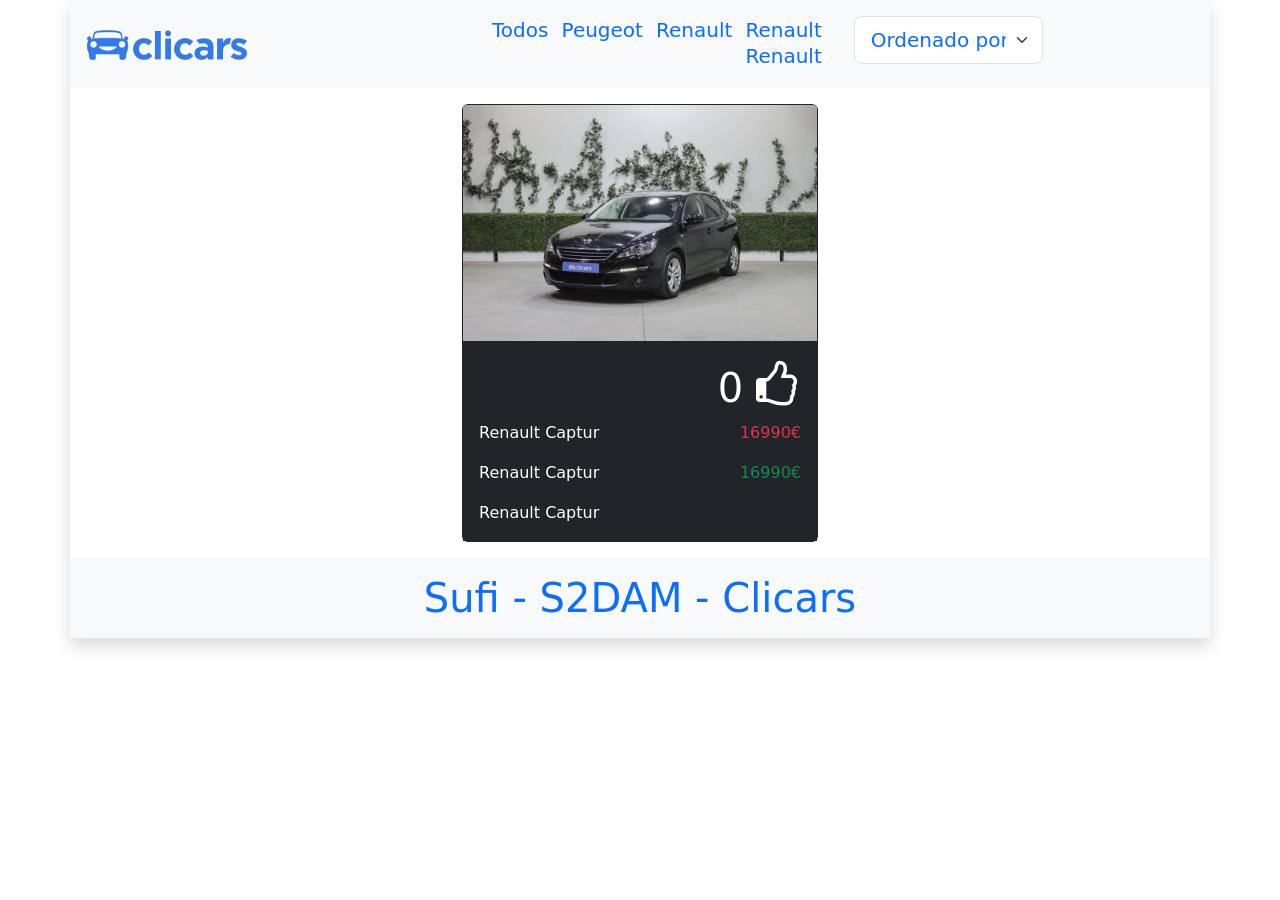
<file: Clicars/src/main/webapp/page.html>
<!doctype html>
<html lang="en">

<head>
    <title>Clicars</title>
    <!-- Required meta tags -->
    <meta charset="utf-8">
    <meta name="viewport" content="width=device-width, initial-scale=1, shrink-to-fit=no">

    <!-- CSS -->
    <link href="css/style.css" rel="stylesheet">

    <link rel="stylesheet" href="https://maxcdn.bootstrapcdn.com/font-awesome/4.7.0/css/font-awesome.min.css">

    <!-- Bootstrap CSS v5.2.1 -->
    <link href="https://cdn.jsdelivr.net/npm/bootstrap@5.3.2/dist/css/bootstrap.min.css" rel="stylesheet"
        integrity="sha384-T3c6CoIi6uLrA9TneNEoa7RxnatzjcDSCmG1MXxSR1GAsXEV/Dwwykc2MPK8M2HN" crossorigin="anonymous">

</head>

<body>
    <div class="container shadow">
        <div class="bg-light row align-items-center py-3">
            <div class="col-2">
                <a href="Controller?op=inicio">
                    <img src="img/logo.png" alt="">
                </a>
            </div>
            <div class="col-10">
                <div class="row align-items-center px-5 justify-content-center">
                    <div class="col-6 text-end">
                        <a href="Controller?op=vamarca&marca=0"
                            class="text-decoration-none me-2 text-primary h5">Todos</a>
                        <a href="Controller?op=vamarca&marca=1"
                            class="text-decoration-none me-2 text-primary h5">Peugeot</a>
                        <a href="Controller?op=vamarca&marca=2"
                            class="text-decoration-none me-2 text-primary h5">Renault</a>
                        <a href="Controller?op=vamarca&marca=2"
                            class="text-decoration-none me-2 text-primary h5">Renault</a>
                        <a href="Controller?op=vamarca&marca=2"
                            class="text-decoration-none me-2 text-primary h5">Renault</a>
                    </div>
                    <!-- etc (TODO: GET FROM DB)-->
                    <div class="col-3">
                        <form action="Controller?op=vaorden" method="post">
                            <select class="form-select form-select-lg text-primary h5" name="orden" id="">
                                <option value="null" disabled selected hidden>Ordenado por</option>
                                <option value="nombre">Nombre</option>
                                <option value="modelo">Modelo</option>
                                <option value="anio">Año</option>
                                <option value="kilometros">kilometros</option>
                                <option value="caballos">Caballos</option>
                            </select>
                        </form>
                    </div>
                </div>
            </div>
        </div>
        <main>
            <div class="row justify-content-center">
                <div class="col-md-4 col-sm-6 my-3">
                    <div class="card border-dark">
                        <img class="card-img-top" src="img/coche.jpg" alt="Coche">
                        <div class="card-body position-relative bg-dark pt-xl">
                            <div class="row text-white">
                                <div class="col">
                                    <p>Renault Captur</p>
                                </div>
                                <div class="col text-end text-danger">
                                    <p>16990&euro;</p>
                                </div>
                            </div>
                            <div class="row text-white">
                                <div class="col">
                                    <p>Renault Captur</p>
                                </div>
                                <div class="col text-end text-success">
                                    <p>16990&euro;</p>
                                </div>
                            </div>
                            <div class="row text-white">
                                <div class="col">
                                    <p class="my-0">Renault Captur</p>
                                </div>
                            </div>
                            <span class="position-absolute top-1 end-1 text-white">
                                <span class="h1">
                                    0
                                </span>
                                <i class="fa fa-thumbs-o-up fa-3x" aria-hidden="true"></i>
                            </span>
                        </div>
                    </div>
                </div>
            </div>
        </main>
        <div class="bg-light row text-center p-3">
            <p class="text-primary h1 m-0">Sufi - S2DAM - Clicars</p>
        </div>
    </div>
    <!-- Bootstrap JavaScript Libraries -->
    <script src="https://cdn.jsdelivr.net/npm/@popperjs/core@2.11.8/dist/umd/popper.min.js"
        integrity="sha384-I7E8VVD/ismYTF4hNIPjVp/Zjvgyol6VFvRkX/vR+Vc4jQkC+hVqc2pM8ODewa9r" crossorigin="anonymous">
        </script>

    <script src="https://cdn.jsdelivr.net/npm/bootstrap@5.3.2/dist/js/bootstrap.min.js"
        integrity="sha384-BBtl+eGJRgqQAUMxJ7pMwbEyER4l1g+O15P+16Ep7Q9Q+zqX6gSbd85u4mG4QzX+" crossorigin="anonymous">
        </script>
</body>

</html>
</file>
<file: Clicars/src/main/webapp/css/style.css>
.pt-xl {
    padding-top: 80px !important;
}

.top-1 {
    top: 20px;
}

.end-1 {
    right: 20px;
}
</file>
